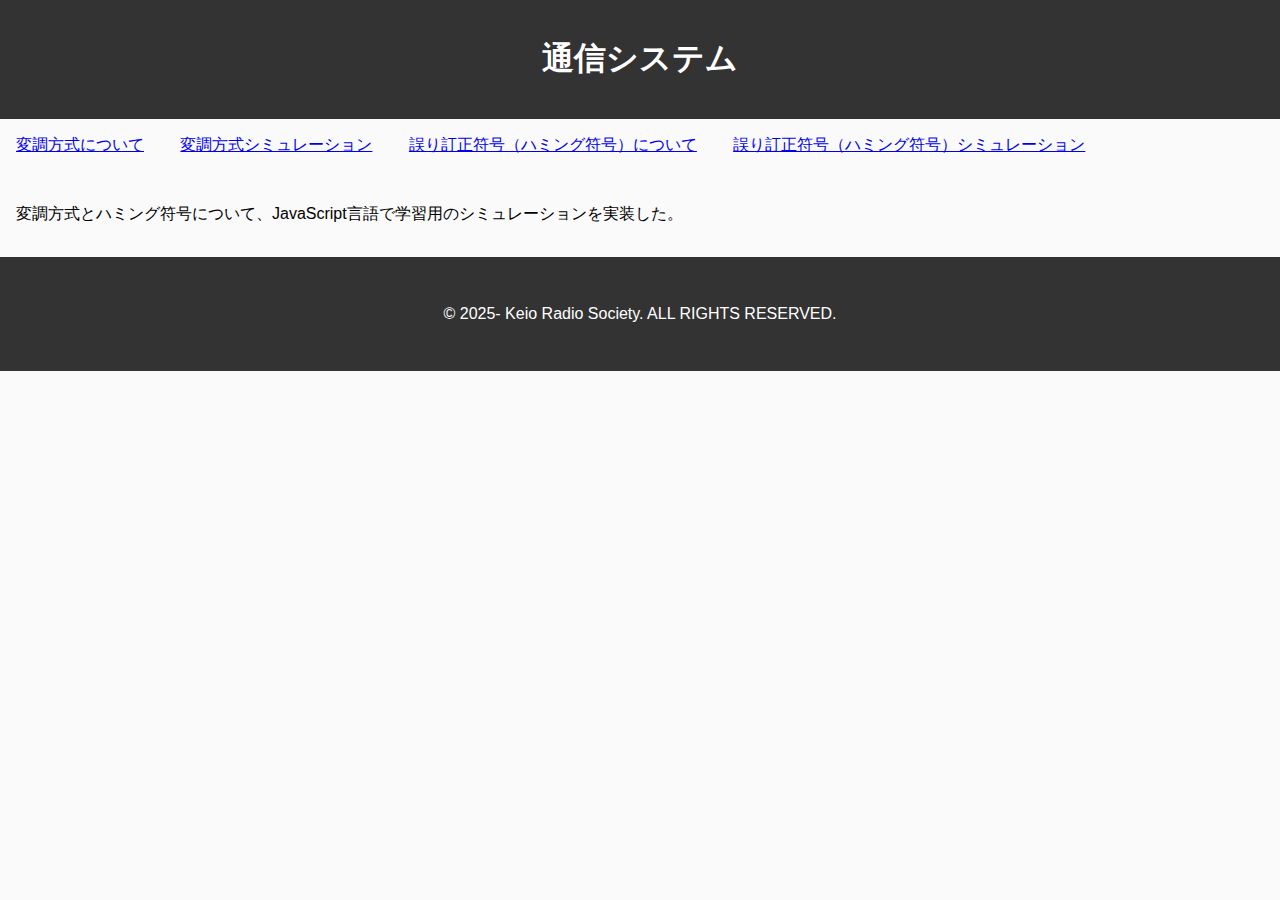
<file: index.html>
<!DOCTYPE html>
<html lang="ja">
<head>
  <meta charset="UTF-8">
  <title>通信システム</title>
  <link rel="stylesheet" href="css/styles.css">
</head>
<body>
  <header>
    <h1>通信システム</h1>
  </header>
  <nav>
    <ul>
      <li><a href="modulation_exp.html">変調方式について</a></li>
      <li><a href="modulation.html">変調方式シミュレーション</a></li>
      <li><a href="error_correction_exp.html">誤り訂正符号（ハミング符号）について</a></li>
      <li><a href="error_correction.html">誤り訂正符号（ハミング符号）シミュレーション</a></li>
    </ul>
  </nav>
  <main>
    <p>変調方式とハミング符号について、JavaScript言語で学習用のシミュレーションを実装した。</p>
  </main>
  <footer id="footer-container"></footer>
  <script>
    // フッターの読み込み
    fetch('footer.html')
      .then(response => response.text())
      .then(data => {
        document.getElementById('footer-container').innerHTML = data;
      })
      .catch(err => console.error(err));
  </script>
</body>
</html>
</file>
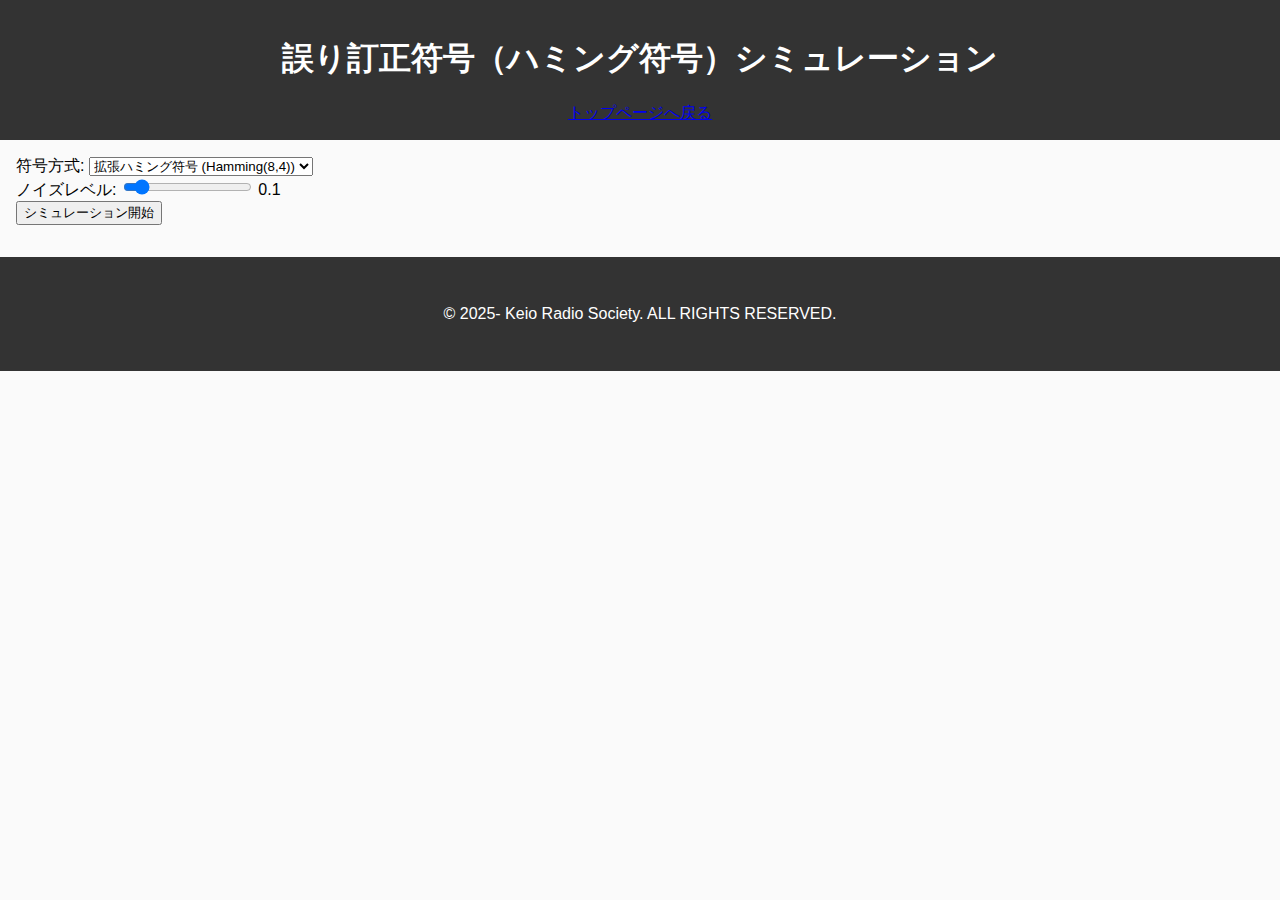
<file: error_correction.html>
<!DOCTYPE html>
<html lang="ja">
<head>
  <meta charset="UTF-8">
  <title>誤り訂正符号（ハミング符号）シミュレーション</title>
  <link rel="stylesheet" href="css/styles.css">
</head>
<body>
  <header>
    <h1>誤り訂正符号（ハミング符号）シミュレーション</h1>
    <nav>
      <a href="index.html">トップページへ戻る</a>
    </nav>
  </header>
  <main>
    <section id="controls">
      <label for="codingType">符号方式:</label>
      <select id="codingType">
        <option value="extended_hamming">拡張ハミング符号 (Hamming(8,4))</option>
        <option value="convolutional">畳み込み符号</option>
        <option value="ldpc">LDPC</option>
      </select>
      <br>
      <label for="noiseLevel">ノイズレベル:</label>
      <input type="range" id="noiseLevel" min="0" max="1" step="0.01" value="0.1">
      <span id="noiseLevelValue">0.1</span>
      <br>
      <button id="runErrorSim">シミュレーション開始</button>
    </section>
    <section id="display">
      <!-- 結果表示領域 -->
      <div id="resultText"></div>
    </section>
  </main>
  <footer id="footer-container"></footer>
  <script type="module" src="js/errorCorrectionSimulator.js"></script>
  <script>
    // フッターの読み込み
    fetch('footer.html')
      .then(response => response.text())
      .then(data => {
        document.getElementById('footer-container').innerHTML = data;
      })
      .catch(err => console.error(err));
  </script>
</body>
</html>
</file>
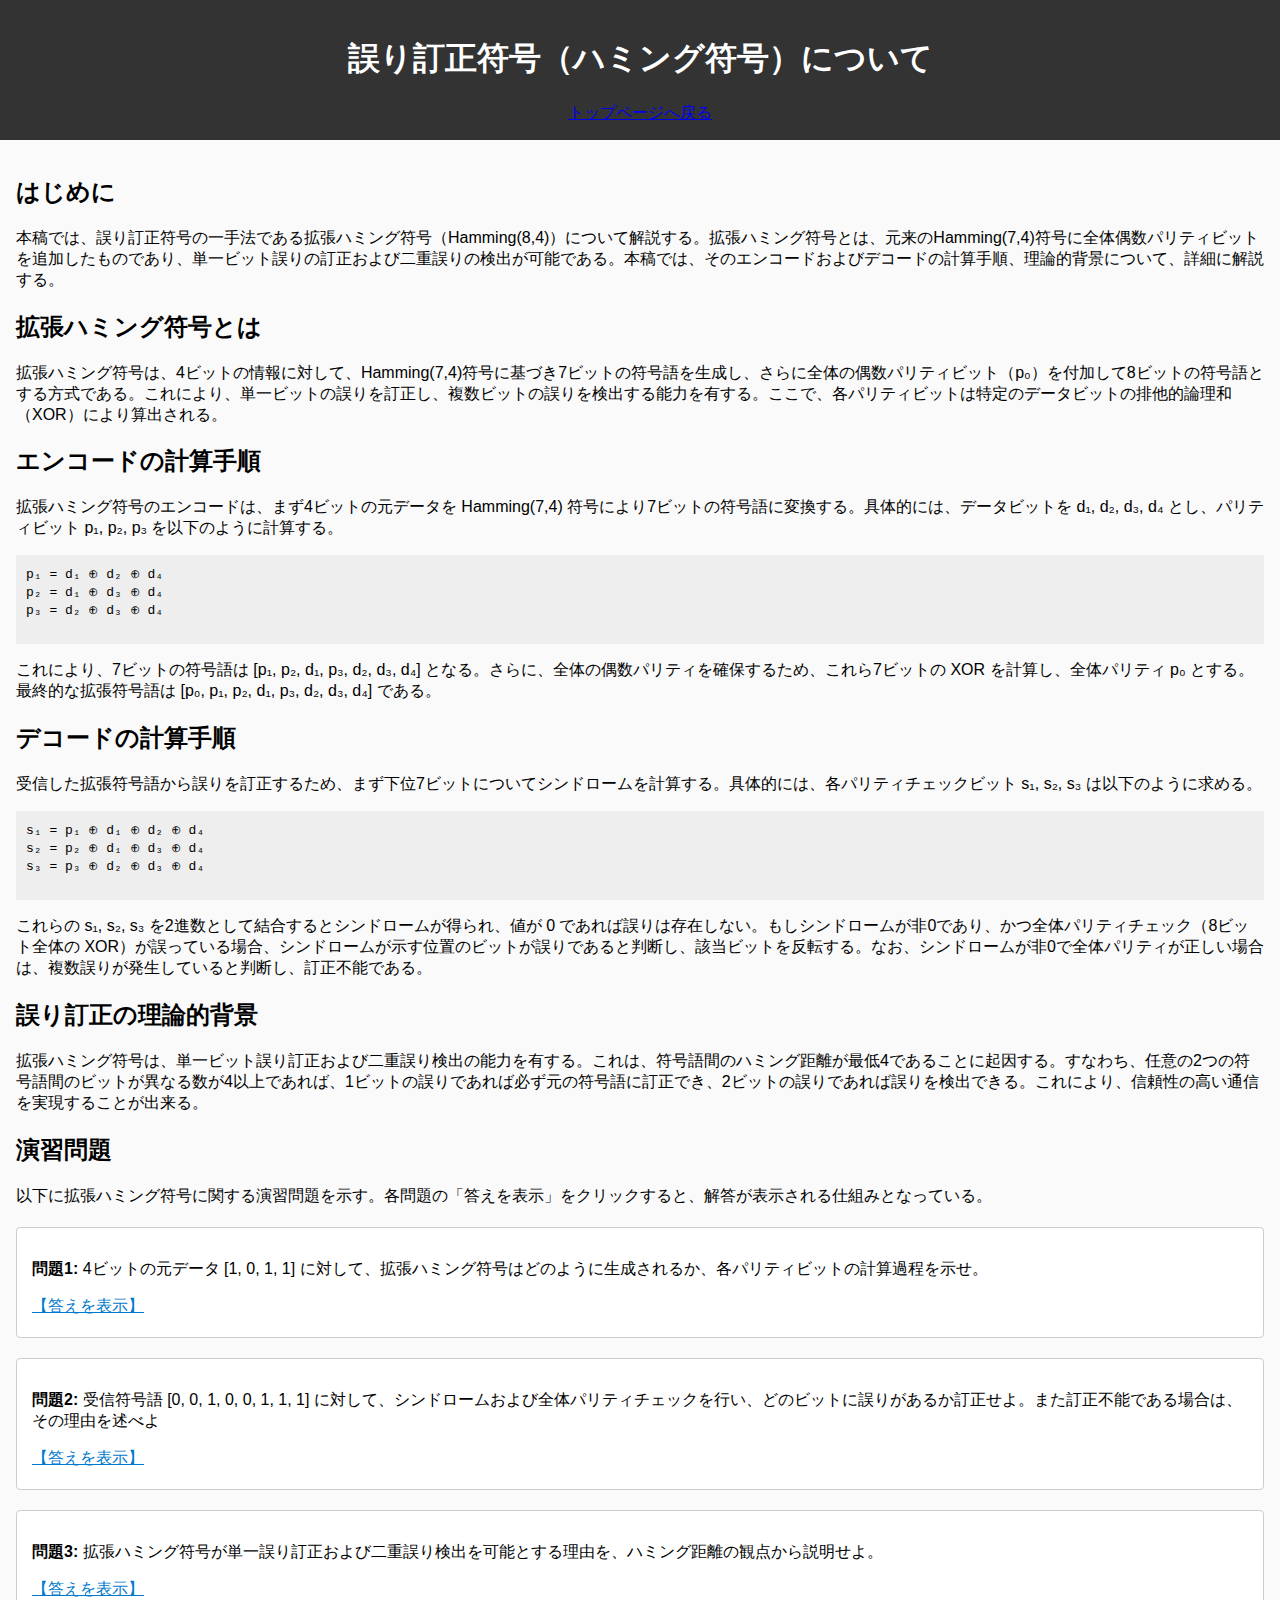
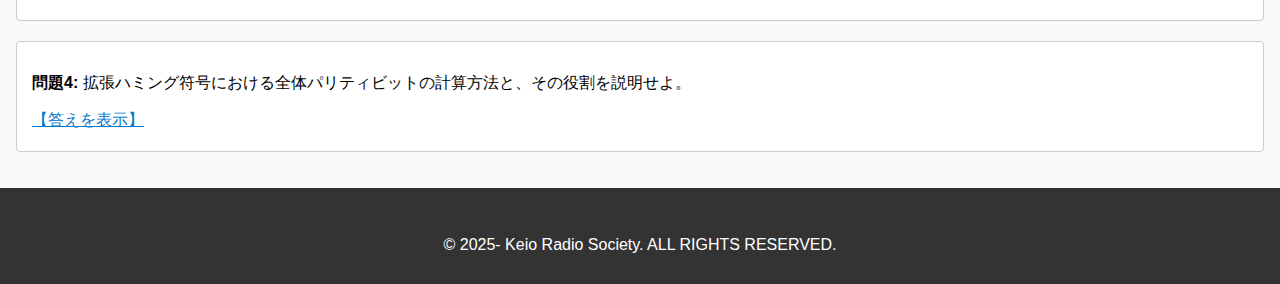
<file: error_correction_exp.html>
<!DOCTYPE html>
<html lang="ja">
<head>
  <meta charset="UTF-8">
  <title>
    誤り訂正符号（ハミング符号）について
  </title>
  <style>
    .exercise {
      margin: 20px 0;
      padding: 15px;
      background-color: #fff;
      border: 1px solid #ccc;
      border-radius: 4px;
    }
    .toggle-button {
      cursor: pointer;
      color: #007acc;
      text-decoration: underline;
      margin: 5px 0;
    }
    .answer {
      display: none;
      background-color: #eef;
      padding: 10px;
      border-left: 3px solid #007acc;
      margin-top: 10px;
    }
    pre {
      background-color: #eee;
      padding: 10px;
      white-space: pre-wrap;
      word-wrap: break-word;
    }
  </style>
  <link rel="stylesheet" href="css/styles.css">
</head>
<body>
  <header>
    <h1>誤り訂正符号（ハミング符号）について</h1>
    <nav>
      <a href="index.html">トップページへ戻る</a>
    </nav>
  </header>
  
  <main>
    <!-- はじめに -->
    <section>
      <h2>はじめに</h2>
      <p>
        本稿では、誤り訂正符号の一手法である拡張ハミング符号（Hamming(8,4)）について解説する。拡張ハミング符号とは、元来のHamming(7,4)符号に全体偶数パリティビットを追加したものであり、単一ビット誤りの訂正および二重誤りの検出が可能である。本稿では、そのエンコードおよびデコードの計算手順、理論的背景について、詳細に解説する。
      </p>
    </section>
    
    <!-- 拡張ハミング符号の概要 -->
    <section>
      <h2>拡張ハミング符号とは</h2>
      <p>
        拡張ハミング符号は、4ビットの情報に対して、Hamming(7,4)符号に基づき7ビットの符号語を生成し、さらに全体の偶数パリティビット（p₀）を付加して8ビットの符号語とする方式である。これにより、単一ビットの誤りを訂正し、複数ビットの誤りを検出する能力を有する。ここで、各パリティビットは特定のデータビットの排他的論理和（XOR）により算出される。
      </p>
    </section>
    
    <!-- エンコードの計算手順 -->
    <section>
      <h2>エンコードの計算手順</h2>
      <p>
        拡張ハミング符号のエンコードは、まず4ビットの元データを Hamming(7,4) 符号により7ビットの符号語に変換する。具体的には、データビットを d₁, d₂, d₃, d₄ とし、パリティビット p₁, p₂, p₃ を以下のように計算する。
      </p>
      <pre>
p₁ = d₁ ⊕ d₂ ⊕ d₄
p₂ = d₁ ⊕ d₃ ⊕ d₄
p₃ = d₂ ⊕ d₃ ⊕ d₄
      </pre>
      <p>
        これにより、7ビットの符号語は [p₁, p₂, d₁, p₃, d₂, d₃, d₄] となる。さらに、全体の偶数パリティを確保するため、これら7ビットの XOR を計算し、全体パリティ p₀ とする。最終的な拡張符号語は [p₀, p₁, p₂, d₁, p₃, d₂, d₃, d₄] である。
      </p>
    </section>
    
    <!-- デコードの計算手順 -->
    <section>
      <h2>デコードの計算手順</h2>
      <p>
        受信した拡張符号語から誤りを訂正するため、まず下位7ビットについてシンドロームを計算する。具体的には、各パリティチェックビット s₁, s₂, s₃ は以下のように求める。
      </p>
      <pre>
s₁ = p₁ ⊕ d₁ ⊕ d₂ ⊕ d₄
s₂ = p₂ ⊕ d₁ ⊕ d₃ ⊕ d₄
s₃ = p₃ ⊕ d₂ ⊕ d₃ ⊕ d₄
      </pre>
      <p>
        これらの s₁, s₂, s₃ を2進数として結合するとシンドロームが得られ、値が 0 であれば誤りは存在しない。もしシンドロームが非0であり、かつ全体パリティチェック（8ビット全体の XOR）が誤っている場合、シンドロームが示す位置のビットが誤りであると判断し、該当ビットを反転する。なお、シンドロームが非0で全体パリティが正しい場合は、複数誤りが発生していると判断し、訂正不能である。
      </p>
    </section>
    
    <!-- 誤り訂正の理論的背景 -->
    <section>
      <h2>誤り訂正の理論的背景</h2>
      <p>
        拡張ハミング符号は、単一ビット誤り訂正および二重誤り検出の能力を有する。これは、符号語間のハミング距離が最低4であることに起因する。すなわち、任意の2つの符号語間のビットが異なる数が4以上であれば、1ビットの誤りであれば必ず元の符号語に訂正でき、2ビットの誤りであれば誤りを検出できる。これにより、信頼性の高い通信を実現することが出来る。
      </p>
    </section>
    
    <!-- 演習問題 -->
    <section>
      <h2>演習問題</h2>
      <p>
        以下に拡張ハミング符号に関する演習問題を示す。各問題の「答えを表示」をクリックすると、解答が表示される仕組みとなっている。
      </p>
      
      <div class="exercise">
        <p><strong>問題1:</strong> 4ビットの元データ [1, 0, 1, 1] に対して、拡張ハミング符号はどのように生成されるか、各パリティビットの計算過程を示せ。</p>
        <p class="toggle-button" onclick="toggleAnswer('ex1')">【答えを表示】</p>
        <div id="ex1" class="answer">
          <p>
            まず、d₁=1, d₂=0, d₃=1, d₄=1 とする。<br>
            p₁ = 1 ⊕ 0 ⊕ 1 = 0<br>
            p₂ = 1 ⊕ 1 ⊕ 1 = 1<br>
            p₃ = 0 ⊕ 1 ⊕ 1 = 0<br>
            よって、7ビット符号語は [0, 1, 1, 0, 0, 1, 1] となる。<br>
            次に、全体パリティ p₀ = 0⊕1⊕1⊕0⊕0⊕1⊕1 = 0 となる。<br>
            最終的な拡張符号語は [0, 0, 1, 1, 0, 0, 1, 1] である。
          </p>
        </div>
      </div>
      
      <div class="exercise">
        <p><strong>問題2:</strong> 受信符号語 [0, 0, 1, 0, 0, 1, 1, 1] に対して、シンドロームおよび全体パリティチェックを行い、どのビットに誤りがあるか訂正せよ。また訂正不能である場合は、その理由を述べよ</p>
        <p class="toggle-button" onclick="toggleAnswer('ex2')">【答えを表示】</p>
        <div id="ex2" class="answer">
          <p>
            下位7ビットは [0, 1, 0, 0, 1, 1, 1] である。<br>
            s₁ = 0 ⊕ 0 ⊕ 1 ⊕ 1 = 0<br>
            s₂ = 1 ⊕ 0 ⊕ 1 ⊕ 1 = 1<br>
            s₃ = 0 ⊕ 1 ⊕ 1 ⊕ 1 = 1<br>
            シンドローム = (1<<2) | (1<<1) | 0 = 6<br>
            全体パリティは、8ビット全体の XOR = 0 ⊕0⊕1⊕0⊕0⊕1⊕1⊕1 = 0。<br>
            ここでは、シンドロームが非0かつ全体パリティが正であるため、複数誤りが疑われるため訂正不能となる（解答例としては「複数誤り検出」）。
          </p>
        </div>
      </div>
      
      <div class="exercise">
        <p><strong>問題3:</strong> 拡張ハミング符号が単一誤り訂正および二重誤り検出を可能とする理由を、ハミング距離の観点から説明せよ。</p>
        <p class="toggle-button" onclick="toggleAnswer('ex3')">【答えを表示】</p>
        <div id="ex3" class="answer">
          <p>
            拡張ハミング符号は、元来のHamming(7,4)符号のハミング距離が3であったが、全体パリティビットを加えることにより最小ハミング距離が4となる。<br>
            ハミング距離が4であれば、1ビットの誤りは訂正可能であり、2ビットの誤りは検出可能である。すなわち、符号語間の最小距離が4であることにより、単一誤り訂正および二重誤り検出が可能となるのである。
          </p>
        </div>
      </div>
      
      <div class="exercise">
        <p><strong>問題4:</strong> 拡張ハミング符号における全体パリティビットの計算方法と、その役割を説明せよ。</p>
        <p class="toggle-button" onclick="toggleAnswer('ex4')">【答えを表示】</p>
        <div id="ex4" class="answer">
          <p>
            全体パリティビットは、7ビットのHamming(7,4)符号語全体のXORにより算出される。<br>
            その役割は、シンドロームが0の場合に全体パリティのみが誤っている（単一の全体パリティビットの誤り）を検出することである。<br>
            例えば、元の符号語が [0, 1, 1, 0, 0, 1, 1] であれば、全体パリティは 0 となるが、受信時に全体パリティビットのみが誤っている場合、シンドロームは0となるが全体パリティチェックにより誤りが検出される。
          </p>
        </div>
      </div>
    </section>
  </main>
  <footer id="footer-container"></footer>
  <script>
    function toggleAnswer(id) {
      var ans = document.getElementById(id);
      if (ans.style.display === "none" || ans.style.display === "") {
        ans.style.display = "block";
      } else {
        ans.style.display = "none";
      }
    }
  </script>
  <script>
    // フッターの読み込み
    fetch('footer.html')
      .then(response => response.text())
      .then(data => {
        document.getElementById('footer-container').innerHTML = data;
      })
      .catch(err => console.error(err));
  </script>
</body>
</html>
</file>
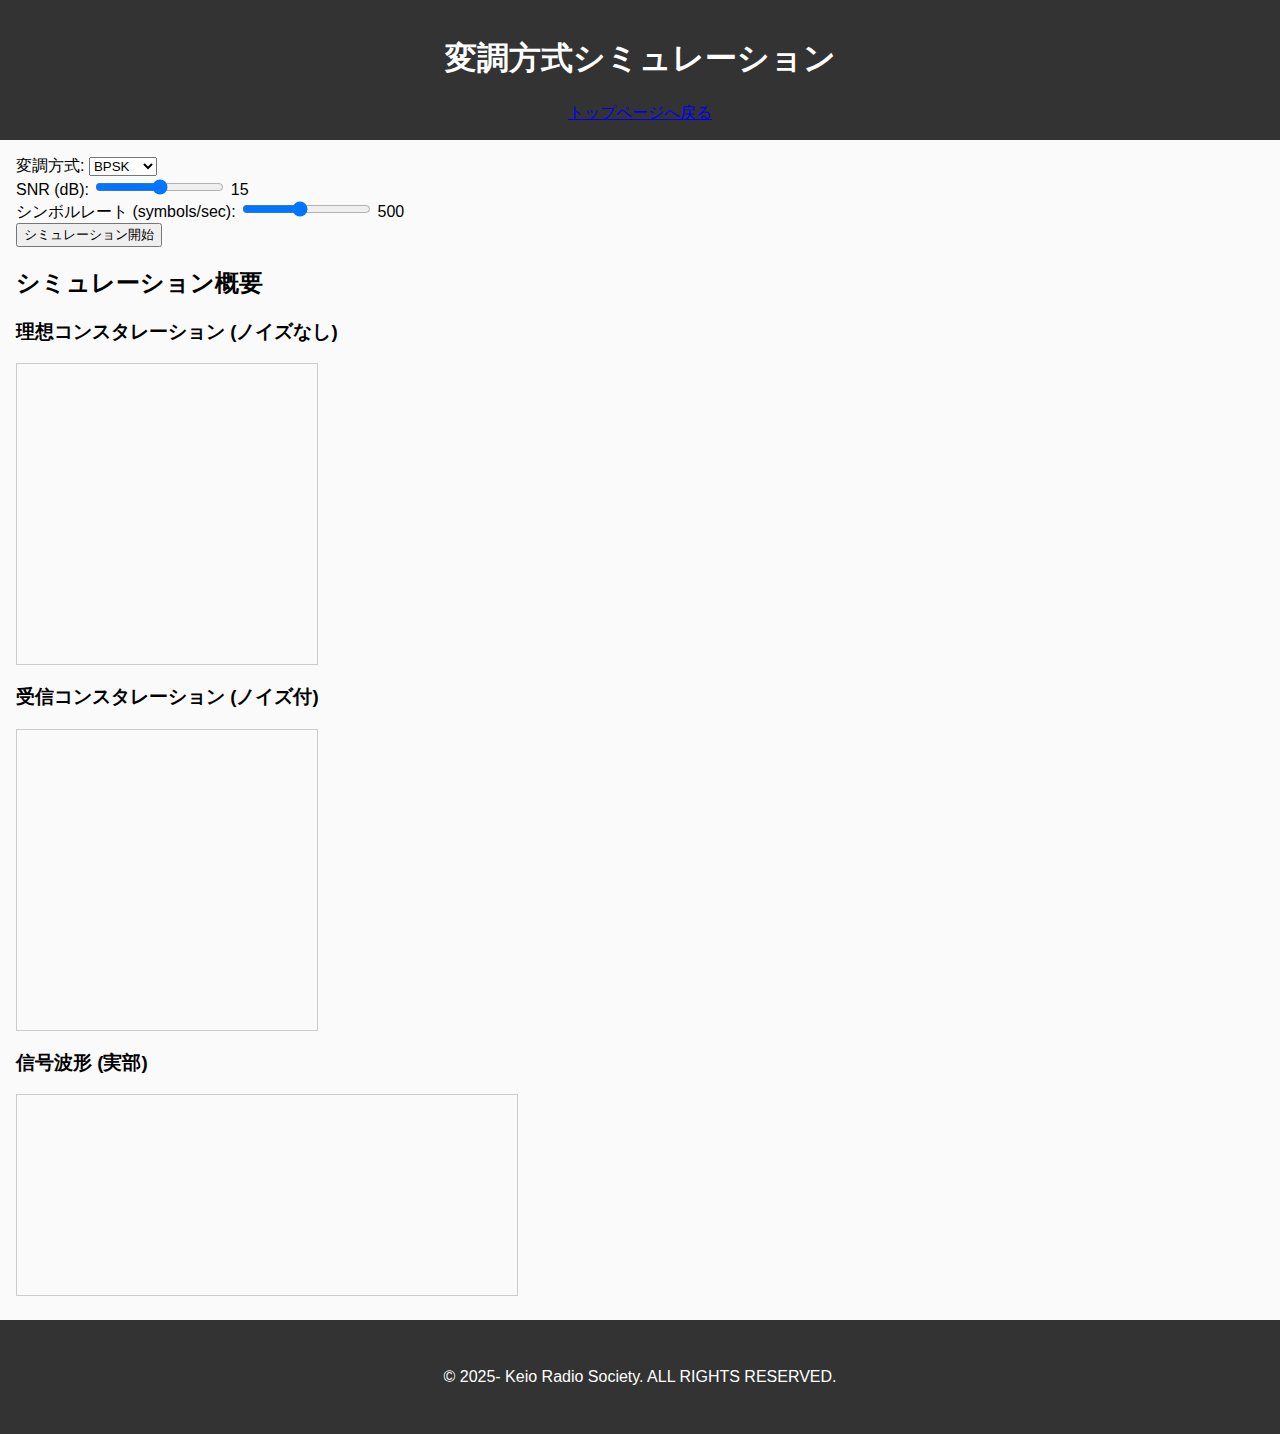
<file: modulation.html>
<!DOCTYPE html>
<html lang="ja">
<head>
  <meta charset="UTF-8">
  <title>変調方式シミュレーション</title>
  <link rel="stylesheet" href="css/styles.css">
</head>
<body>
  <header>
    <h1>変調方式シミュレーション</h1>
    <nav>
      <a href="index.html">トップページへ戻る</a>
    </nav>
  </header>
  <main>
    <section id="controls">
      <label for="modulationType">変調方式:</label>
      <select id="modulationType">
        <option value="BPSK">BPSK</option>
        <option value="QPSK">QPSK</option>
        <option value="8PSK">8PSK</option>
        <option value="16QAM">16QAM</option>
        <option value="64QAM">64QAM</option>
      </select>
      
      <br>
      <label for="snr">SNR (dB):</label>
      <input type="range" id="snr" min="0" max="30" value="15">
      <span id="snrValue">15</span>
      <br>
      <label for="symbolRate">シンボルレート (symbols/sec):</label>
      <input type="range" id="symbolRate" min="100" max="1000" value="500">
      <span id="symbolRateValue">500</span>
      <br>
      <button id="runSimulation">シミュレーション開始</button>
    </section>
    <section id="summary">
      <h2>シミュレーション概要</h2>
      <p id="dataRateInfo"></p>
      <!-- BER値もここで表示 -->
      <p id="berValueInfo"></p>
    </section>
    <section id="display">
      <div class="canvas-group">
        <h3>理想コンスタレーション (ノイズなし)</h3>
        <canvas id="idealConstellationCanvas" width="300" height="300"></canvas>
      </div>
      <div class="canvas-group">
        <h3>受信コンスタレーション (ノイズ付)</h3>
        <canvas id="constellationCanvas" width="300" height="300"></canvas>
      </div>
      <div class="canvas-group">
        <h3>信号波形 (実部)</h3>
        <canvas id="waveformCanvas" width="500" height="200"></canvas>
      </div>
      <div id="resultText"></div>
    </section>
  </main>
  <footer id="footer-container"></footer>
  <script type="module" src="js/modulationSimulator.js"></script>
  <script>
    // フッターの読み込み
    fetch('footer.html')
      .then(response => response.text())
      .then(data => {
        document.getElementById('footer-container').innerHTML = data;
      })
      .catch(err => console.error(err));
  </script>
</body>
</html>
</file>
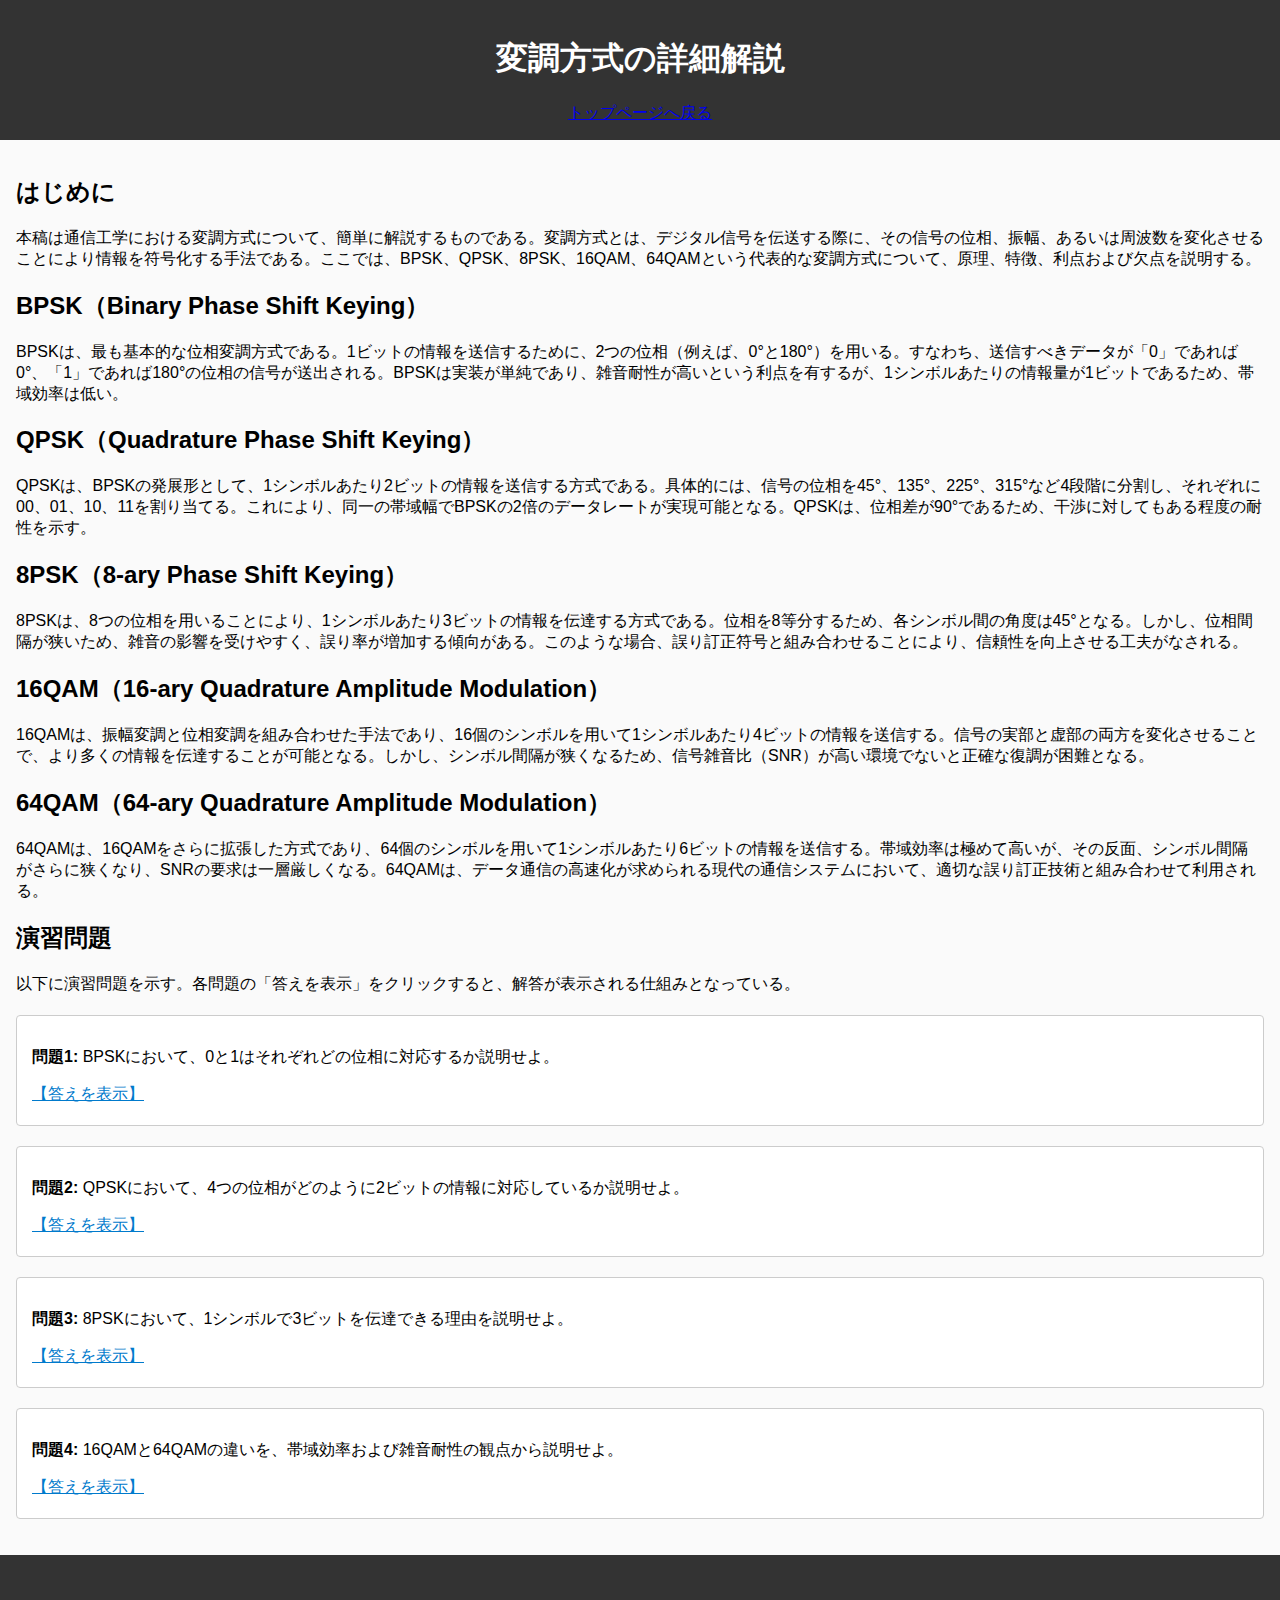
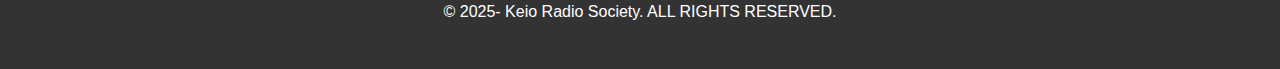
<file: modulation_exp.html>
<!DOCTYPE html>
<html lang="ja">
<head>
  <meta charset="UTF-8">
  <title>変調方式について</title>
  <style>
    .exercise {
      margin: 20px 0;
      padding: 15px;
      background-color: #fff;
      border: 1px solid #ccc;
      border-radius: 4px;
    }
    .toggle-button {
      cursor: pointer;
      color: #007acc;
      text-decoration: underline;
      margin: 5px 0;
    }
    .answer {
      display: none;
      background-color: #eef;
      padding: 10px;
      border-left: 3px solid #007acc;
      margin-top: 10px;
    }
    pre {
      background-color: #eee;
      padding: 10px;
      white-space: pre-wrap;
      word-wrap: break-word;
    }
  </style>
  <link rel="stylesheet" href="css/styles.css">
</head>
<body>
  <header>
    <h1>変調方式の詳細解説</h1>
    <nav>
      <a href="index.html">トップページへ戻る</a>
    </nav>
  </header>
  
  <main>
    <section>
      <h2>はじめに</h2>
      <p>
        本稿は通信工学における変調方式について、簡単に解説するものである。変調方式とは、デジタル信号を伝送する際に、その信号の位相、振幅、あるいは周波数を変化させることにより情報を符号化する手法である。ここでは、BPSK、QPSK、8PSK、16QAM、64QAMという代表的な変調方式について、原理、特徴、利点および欠点を説明する。
      </p>
    </section>
    
    <section>
      <h2>BPSK（Binary Phase Shift Keying）</h2>
      <p>
        BPSKは、最も基本的な位相変調方式である。1ビットの情報を送信するために、2つの位相（例えば、0°と180°）を用いる。すなわち、送信すべきデータが「0」であれば0°、「1」であれば180°の位相の信号が送出される。BPSKは実装が単純であり、雑音耐性が高いという利点を有するが、1シンボルあたりの情報量が1ビットであるため、帯域効率は低い。
      </p>
    </section>
    
    <section>
      <h2>QPSK（Quadrature Phase Shift Keying）</h2>
      <p>
        QPSKは、BPSKの発展形として、1シンボルあたり2ビットの情報を送信する方式である。具体的には、信号の位相を45°、135°、225°、315°など4段階に分割し、それぞれに00、01、10、11を割り当てる。これにより、同一の帯域幅でBPSKの2倍のデータレートが実現可能となる。QPSKは、位相差が90°であるため、干渉に対してもある程度の耐性を示す。
      </p>
    </section>
    
    <section>
      <h2>8PSK（8-ary Phase Shift Keying）</h2>
      <p>
        8PSKは、8つの位相を用いることにより、1シンボルあたり3ビットの情報を伝達する方式である。位相を8等分するため、各シンボル間の角度は45°となる。しかし、位相間隔が狭いため、雑音の影響を受けやすく、誤り率が増加する傾向がある。このような場合、誤り訂正符号と組み合わせることにより、信頼性を向上させる工夫がなされる。
      </p>
    </section>
    
    <section>
      <h2>16QAM（16-ary Quadrature Amplitude Modulation）</h2>
      <p>
        16QAMは、振幅変調と位相変調を組み合わせた手法であり、16個のシンボルを用いて1シンボルあたり4ビットの情報を送信する。信号の実部と虚部の両方を変化させることで、より多くの情報を伝達することが可能となる。しかし、シンボル間隔が狭くなるため、信号雑音比（SNR）が高い環境でないと正確な復調が困難となる。
      </p>
    </section>
    
    <section>
      <h2>64QAM（64-ary Quadrature Amplitude Modulation）</h2>
      <p>
        64QAMは、16QAMをさらに拡張した方式であり、64個のシンボルを用いて1シンボルあたり6ビットの情報を送信する。帯域効率は極めて高いが、その反面、シンボル間隔がさらに狭くなり、SNRの要求は一層厳しくなる。64QAMは、データ通信の高速化が求められる現代の通信システムにおいて、適切な誤り訂正技術と組み合わせて利用される。
      </p>
    </section>
    
    <section>
      <h2>演習問題</h2>
      <p>
        以下に演習問題を示す。各問題の「答えを表示」をクリックすると、解答が表示される仕組みとなっている。
      </p>
      
      <div class="exercise">
        <p><strong>問題1:</strong> BPSKにおいて、0と1はそれぞれどの位相に対応するか説明せよ。</p>
        <p class="toggle-button" onclick="toggleAnswer('ex1')">【答えを表示】</p>
        <div id="ex1" class="answer">
          <p>
            一般的には、BPSKでは「0」は0°、「1」は180°に対応する。これは、送信信号の符号反転により2つの状態を明確に区別するためであり、位相が180°異なることで受信側は信号の極性から正誤を判断することが可能となる。
          </p>
        </div>
      </div>
      
      <div class="exercise">
        <p><strong>問題2:</strong> QPSKにおいて、4つの位相がどのように2ビットの情報に対応しているか説明せよ。</p>
        <p class="toggle-button" onclick="toggleAnswer('ex2')">【答えを表示】</p>
        <div id="ex2" class="answer">
          <p>
            QPSKでは、例えば45°、135°、225°、315°の位相を用いる。それぞれに対して、「00」、「01」、「11」、「10」などのビットペアが割り当てられる。これにより、1シンボルで2ビットの情報を送信可能となる。具体的には、送信すべきデータが「01」であれば、135°の位相の信号が発信される。
          </p>
        </div>
      </div>
      
      <div class="exercise">
        <p><strong>問題3:</strong> 8PSKにおいて、1シンボルで3ビットを伝達できる理由を説明せよ。</p>
        <p class="toggle-button" onclick="toggleAnswer('ex3')">【答えを表示】</p>
        <div id="ex3" class="answer">
          <p>
            8PSKでは、信号の位相が0から360°を8等分しており、各シンボルは8通りの状態をとる。情報量は log<sub>2</sub>(8)=3 ビットであるため、1シンボルで3ビットの情報が伝達される。すなわち、8つの状態それぞれに3ビットのコードが割り当てられているのである。
          </p>
        </div>
      </div>
      
      <div class="exercise">
        <p><strong>問題4:</strong> 16QAMと64QAMの違いを、帯域効率および雑音耐性の観点から説明せよ。</p>
        <p class="toggle-button" onclick="toggleAnswer('ex4')">【答えを表示】</p>
        <div id="ex4" class="answer">
          <p>
            16QAMは1シンボルで4ビット、64QAMは6ビットを送信する。64QAMはより多くのシンボル状態を持つため、帯域効率は向上するが、各シンボル間の距離が狭くなるため、雑音や干渉に対して脆弱となる。一方、16QAMは雑音耐性が比較的高いが、帯域効率は64QAMに劣る。
          </p>
        </div>
      </div>
    </section>
  </main>
  <footer id="footer-container"></footer>
  <script>
    function toggleAnswer(id) {
      var ans = document.getElementById(id);
      if (ans.style.display === "none" || ans.style.display === "") {
        ans.style.display = "block";
      } else {
        ans.style.display = "none";
      }
    }
  </script>
  <script>
    // フッターの読み込み
    fetch('footer.html')
      .then(response => response.text())
      .then(data => {
        document.getElementById('footer-container').innerHTML = data;
      })
      .catch(err => console.error(err));
  </script>
</body>
</html>
</file>
<file: css/styles.css>
body {
    font-family: Arial, sans-serif;
    margin: 0;
    padding: 0;
    background-color: #fafafa;
  }
  header, footer {
    background-color: #333;
    color: #fff;
    padding: 1em;
    text-align: center;
  }
  nav ul {
    list-style: none;
    padding: 0;
  }
  nav ul li {
    display: inline;
    margin: 0 1em;
  }
  main {
    padding: 1em;
  }
  #controls {
    margin-bottom: 1em;
  }
  canvas {
    border: 1px solid #ccc;
    margin: 0.5em 0;
    display: block;
  }
</file>
